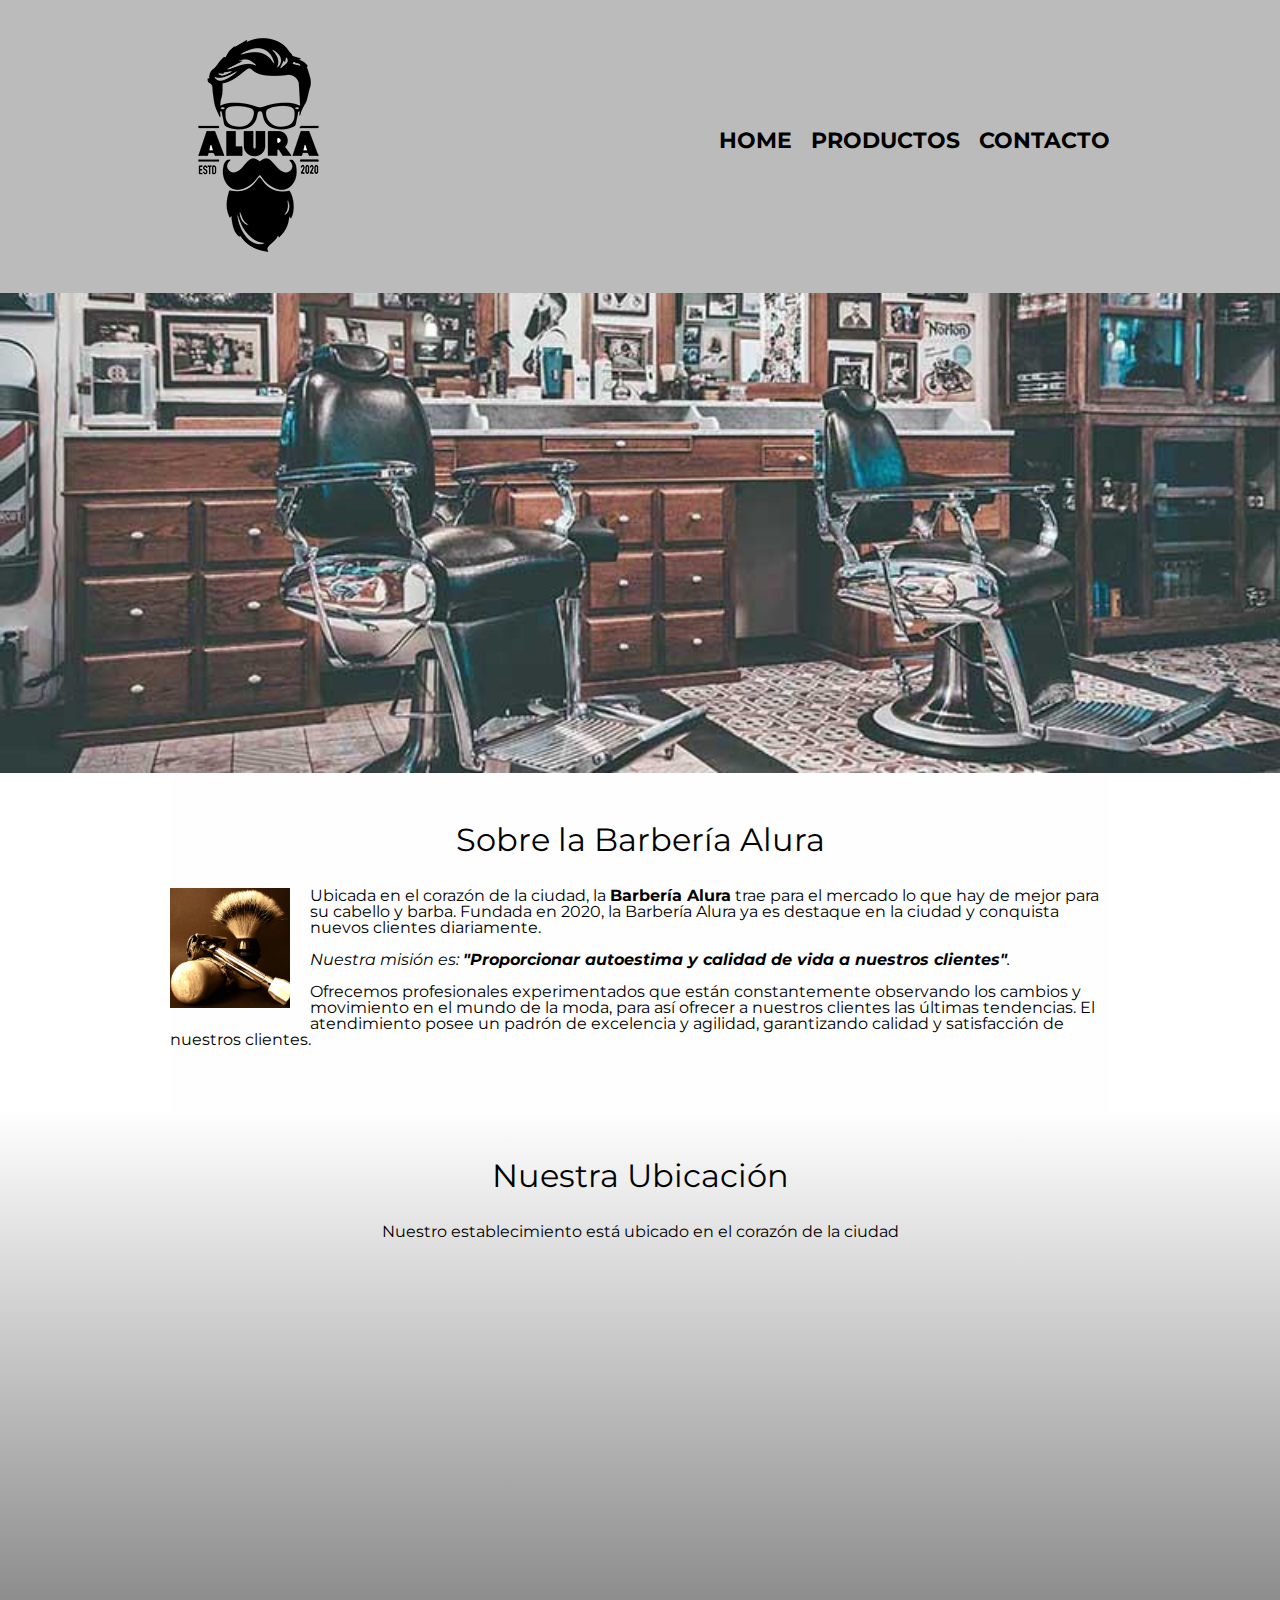
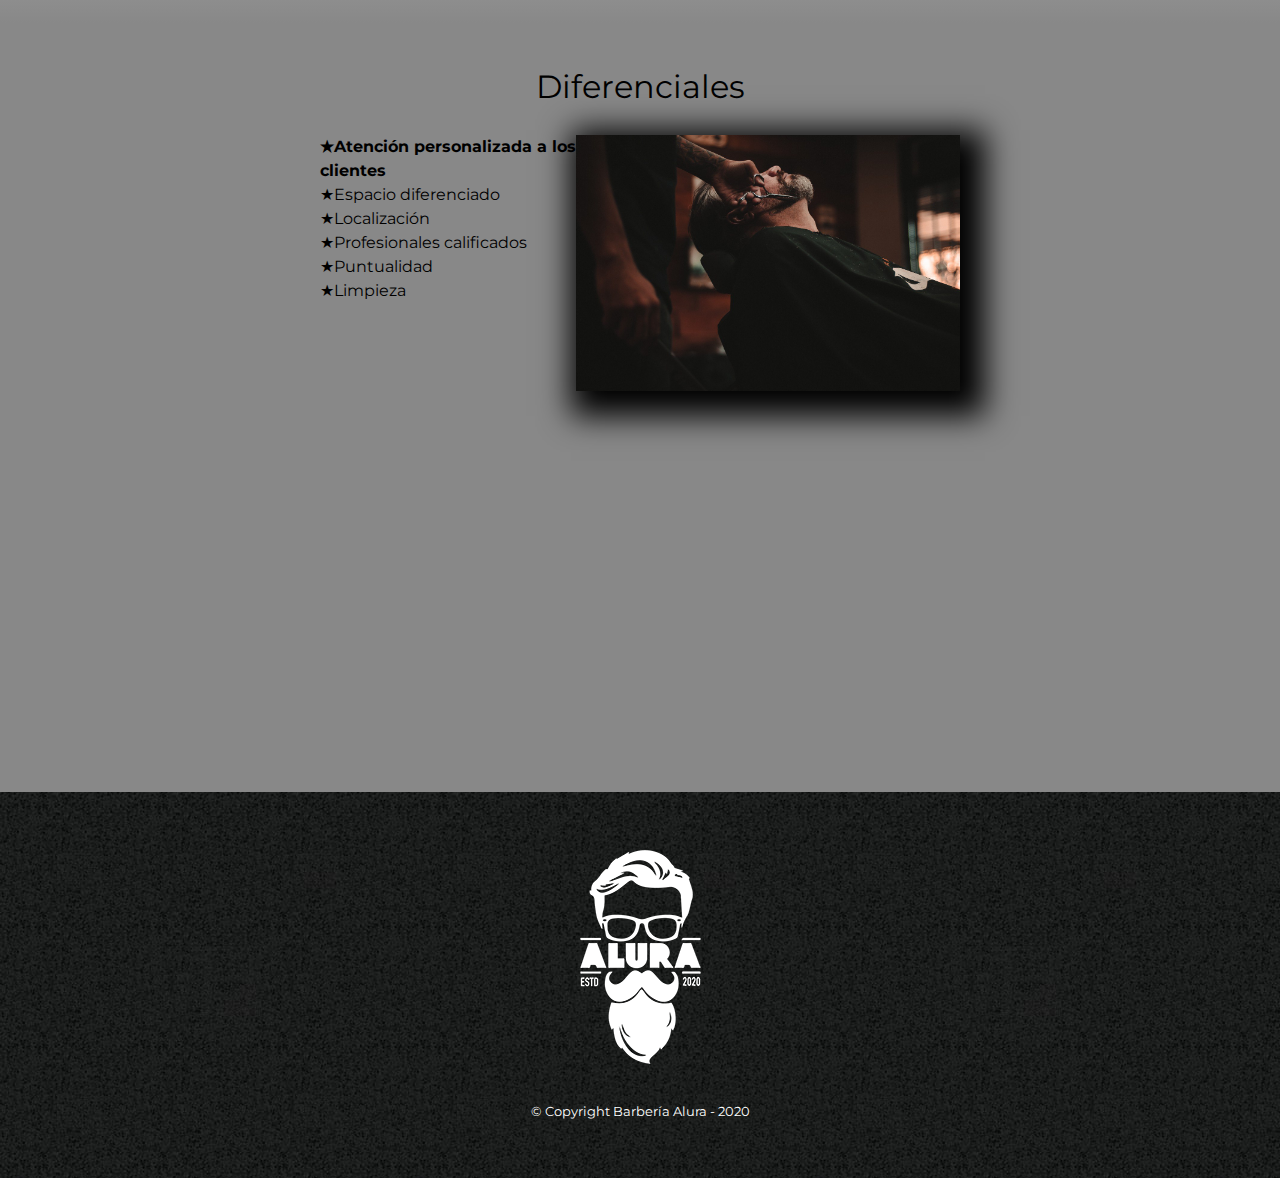
<file: index.html>
<!DOCTYPE html>

<html lang="es">
    
    <head>
        <meta charset="UTF-8">
        <meta name="viewport" content="width=device-width">
        <title>Barbería Alura para cablleros de gran estilo</title>
        <link rel="stylesheet" href="reset.css">
        <link rel="stylesheet" href="style.css">
        <link href="https://fonts.googleapis.com/css2?family=Montserrat:wght@300&display=swap" rel="stylesheet">
    </head>

    <body>

        <header>
            <div class="caja">
                <h1><img src="imagenes/logo.png"></h1>
                <nav>
                    <ul>
                        <li><a href="index.html">Home</a></li>
                        <li><a href="productos.html">Productos</a></li>
                        <li><a href="contacto.html">Contacto</a></li>
                    </ul>
                </nav>
            </div>
        </header>

        <img class="banner" src="banner/banner.jpg">
        
        <main>
            
            <section class="principal">

                <h2 class="titulo-principal">Sobre la Barbería Alura</h2>

                <img class="utensilios"  src="imagenes/utensilios.jpg" alt="Utensilios de un barbero.">
    
                <p>Ubicada en el corazón de la ciudad, la <strong>Barbería Alura</strong> trae para el mercado lo que hay de mejor para su cabello y barba. Fundada en 2020, la Barbería Alura ya es destaque en la ciudad y conquista nuevos clientes diariamente.</p>
    
                <p id="mision"><em>Nuestra misión es: <strong>"Proporcionar autoestima y calidad de vida a nuestros clientes"</strong>.</em></p>
    
                <p>Ofrecemos profesionales experimentados que están constantemente observando los cambios y movimiento en el mundo de la moda, para así ofrecer a nuestros clientes las últimas tendencias. El atendimiento posee un padrón de excelencia y agilidad, garantizando calidad y satisfacción de nuestros clientes.</p> 
    
            </section>

            <section class="mapa">
                <h3 class="titulo-principal">Nuestra Ubicación</h3>
                <p>Nuestro establecimiento está ubicado en el corazón de la ciudad</p>

                <div class="mapa-contenido">
                    <iframe src="https://www.google.com/maps/embed?pb=!1m18!1m12!1m3!1d34784.869470159!2d-46.65499870427411!3d-23.593248407555798!2m3!1f0!2f0!3f0!3m2!1i1024!2i768!4f13.1!3m3!1m2!1s0x94ce5a2b2ed7f3a1%3A0xab35da2f5ca62674!2sCaelum%20-%20Education%20and%20Innovation!5e0!3m2!1ses-419!2sbr!4v1602972945026!5m2!1ses-419!2sbr" width="100%" height="300" frameborder="0" style="border:0;" allowfullscreen="" aria-hidden="false" tabindex="0"></iframe>
                </div>


            </section>
            
            <section class="diferenciales">
    
                <h3 class="titulo-principal">Diferenciales</h3>
            
                <div class="contenido-diferenciales">
                    <ul class="lista-diferenciales">
                        <li class="items">Atención personalizada a los clientes</li>
                        <li class="items">Espacio diferenciado</li>
                        <li class="items">Localización</li>
                        <li class="items">Profesionales calificados</li>
                        <li class="items">Puntualidad</li>
                        <li class="items">Limpieza</li>
                    </ul><img src="diferenciales/diferenciales.jpg" class="imagen-diferenciales">
                </div>
                <div class="video">
                    <iframe width="100%" height="315" src="https://www.youtube.com/embed/wcVVXUV0YUY" frameborder="0" allow="accelerometer; autoplay; clipboard-write; encrypted-media; gyroscope; picture-in-picture" allowfullscreen></iframe>
                </div>
                
            </section>


            
        </main>
        
        <footer>
            <img src="imagenes/logo-blanco.png">
            <p class="copyright">&copy Copyright Barbería Alura - 2020</p>
        </footer>
        
    </body>
</html>
</file>
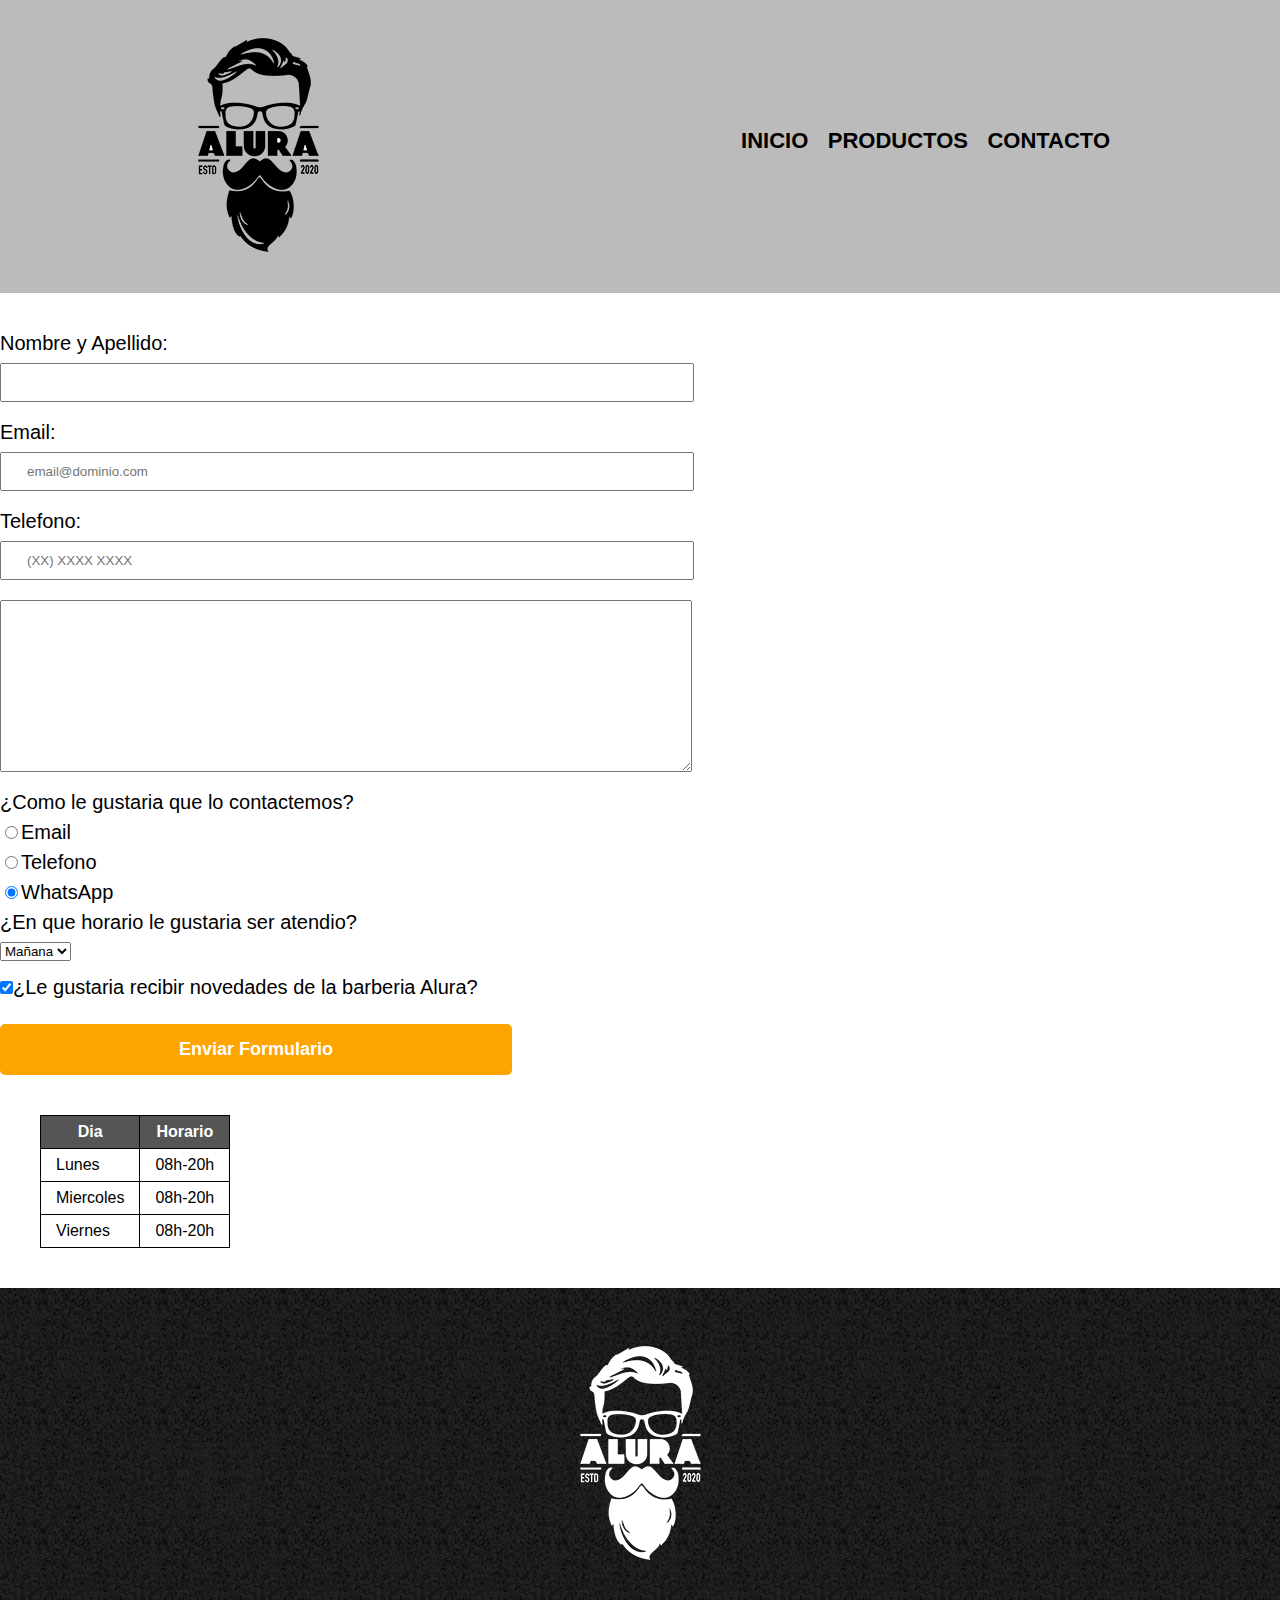
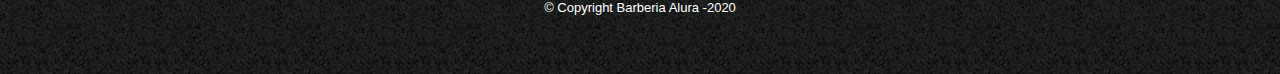
<file: contacto.html>
<!DOCTYPE html>
<html lang="es">
    <head>
        <meta charset="UTF-8" />
        <meta http-equiv="X-UA-Compatible" content="IE=edge" />
        <meta name="viewport" content="width=device-width, initial-scale=1.0" />
        <link rel="stylesheet" href="reset.css" />
        <link rel="stylesheet" href="style.css" />
        <title>Contacto -Barberia Alura</title>
    </head>
    <body>
        <header>
            <div class="caja">
                <h1>
                    <img src="imagenes/logo.png" alt="Logo barberia alura" />
                </h1>
                <nav>
                    <ul>
                        <li><a href="index.html">Inicio</a></li>
                        <li><a href="productos.html">Productos</a></li>
                        <li><a href="contacto.html">Contacto</a></li>
                    </ul>
                </nav>
            </div>
        </header>
        <main>
            <form>
                <label for="nombreapellido">Nombre y Apellido: </label>
                <input
                    type="text"
                    id="nombreapellido"
                    class="input-padron"
                    required
                />

                <label for="correoelectronico">Email:</label>
                <input
                    type="email"
                    id="correoelectronico"
                    class="input-padron"
                    required
                    placeholder="email@dominio.com"
                />

                <label for="telefono">Telefono:</label>
                <input
                    type="tel"
                    id="telefono"
                    class="input-padron"
                    required
                    placeholder="(XX) XXXX XXXX"
                />

                <label for="Mensaje"></label>
                <textarea
                    name=""
                    id="mensaje"
                    cols="70"
                    rows="10"
                    class="input-padron"
                    required
                ></textarea>
                <fieldset>
                    <!-- Agrupa items que pertenecen al mismo grupo (fieldset)-->
                    <legend>¿Como le gustaria que lo contactemos?</legend>
                    <label for="radio-email"
                        ><input
                            type="radio"
                            name="contacto"
                            value="email"
                            id="radio-email"
                        />Email</label
                    >

                    <label for="radio-telefono"
                        ><input
                            type="radio"
                            name="contacto"
                            value="telefono"
                            id="radio-email"
                        />Telefono</label
                    >

                    <label for="radio-whatsapp"
                        ><input
                            type="radio"
                            name="contacto"
                            value="email"
                            id="radio-whatsapp"
                            checked
                        />WhatsApp</label
                    >
                </fieldset>

                <fieldset>
                    <legend>¿En que horario le gustaria ser atendio?</legend>
                    <select name="" id="">
                        <option value="">Mañana</option>
                        <option value="">Tarde</option>
                        <option value="">Noche</option>
                    </select>
                </fieldset>
                <label
                    ><input class="checkbox" type="checkbox" checked />¿Le
                    gustaria recibir novedades de la barberia Alura?</label
                >
                <input type="submit" value="Enviar Formulario" class="enviar" />
            </form>
            <table>
                <thead>
                    <tr>
                        <th>Dia</th>
                        <th>Horario</th>
                    </tr>
                </thead>
                <tbody>
                    <tr>
                        <td>Lunes</td>
                        <td>08h-20h</td>
                    </tr>
                    <tr>
                        <td>Miercoles</td>
                        <td>08h-20h</td>
                    </tr>
                    <tr>
                        <td>Viernes</td>
                        <td>08h-20h</td>
                    </tr>
                </tbody>
            </table>
        </main>
        <footer>
            <img src="imagenes/logo-blanco.png" alt="Logo barberia alura" />
            <p class="copyright">&copy Copyright Barberia Alura -2020</p>
        </footer>
    </body>
</html>
</file>
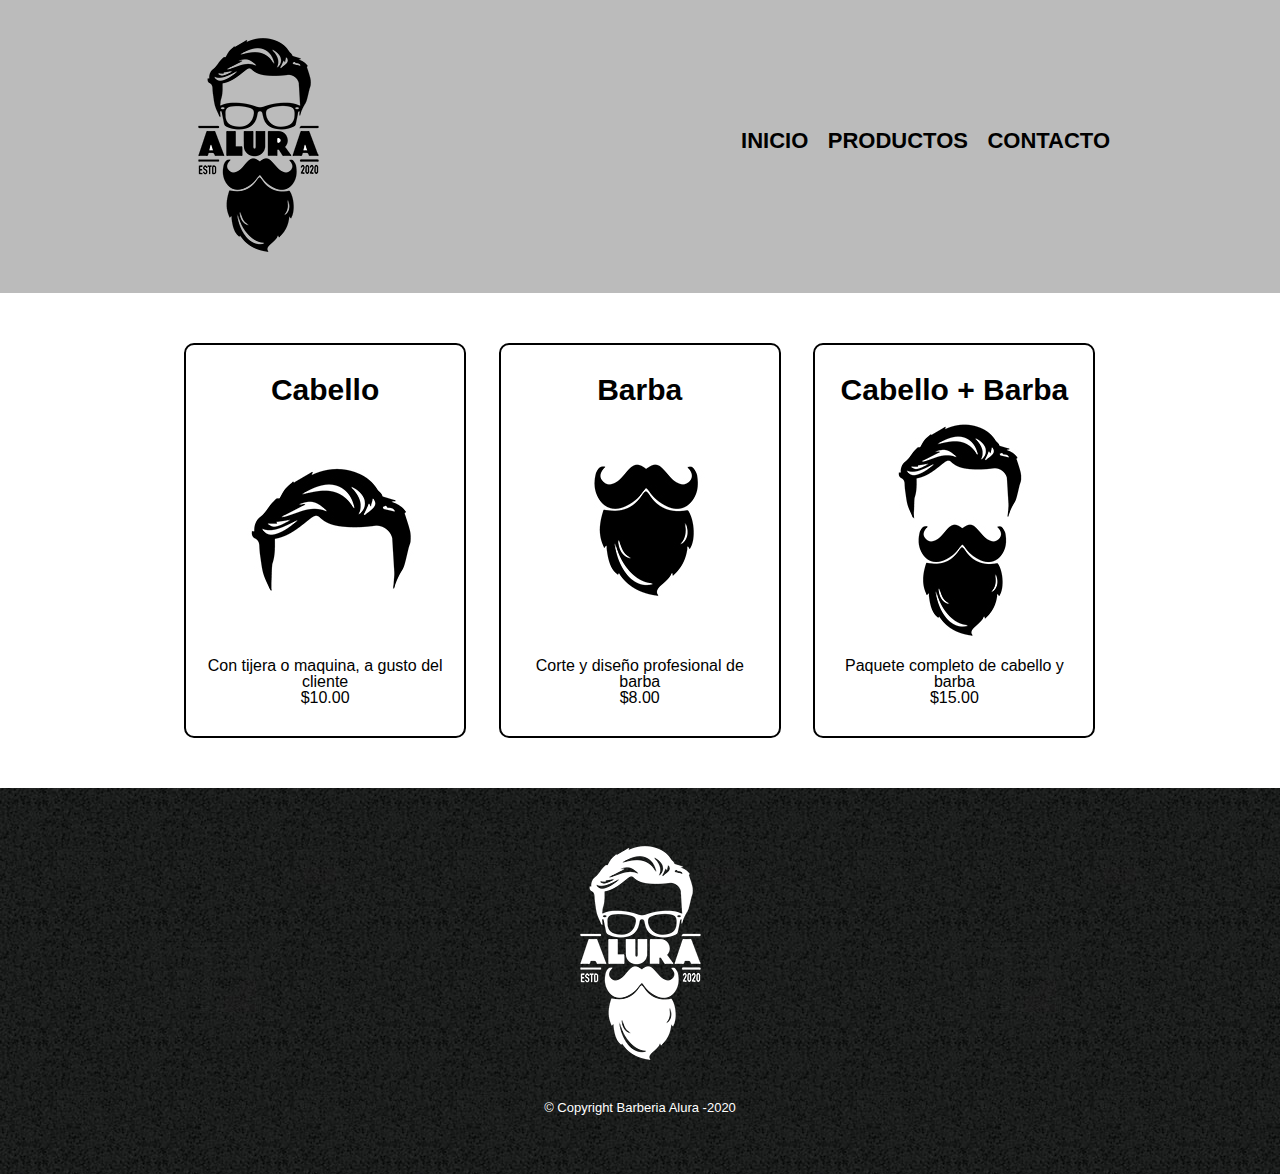
<file: index2.html>
<!DOCTYPE html>
<html lang="en">
    <head>
        <meta charset="UTF-8" />
        <meta http-equiv="X-UA-Compatible" content="IE=edge" />
        <meta name="viewport" content="width=device-width, initial-scale=1.0" />
        <link rel="stylesheet" href="reset.css" />
        <link rel="stylesheet" href="style.css" />
        <title>Document</title>
    </head>
    <body>
        <header>
            <div class="caja">
                <h1><img src="imagenes/logo.png" alt="" /></h1>
                <nav>
                    <ul>
                        <li><a href="index.html">Inicio</a></li>
                        <li><a href="productos.html">Productos</a></li>
                        <li><a href="contacto.html">Contacto</a></li>
                    </ul>
                </nav>
            </div>
        </header>
        <main>
            <ul class="productos">
                <li>
                    <h2>Cabello</h2>
                    <img src="imagenes/cabello.jpg" alt="" />
                    <p class="productos-descripcion">
                        Con tijera o maquina, a gusto del cliente
                    </p>
                    <p class="productos-precio">$10.00</p>
                </li>
                <li>
                    <h2>Barba</h2>
                    <img src="imagenes/barba.jpg" alt="" />
                    <p class="productos-descripcion">
                        Corte y diseño profesional de barba
                    </p>
                    <p class="productos-precio">$8.00</p>
                </li>
                <li>
                    <h2>Cabello + Barba</h2>
                    <img src="imagenes/cabello+barba.jpg" alt="" />
                    <p class="productos-descripcion">
                        Paquete completo de cabello y barba
                    </p>
                    <p class="productos-precio">$15.00</p>
                </li>
            </ul>
        </main>
        <footer>
            <img src="imagenes/logo-blanco.png" alt="" />
            <p class="copyright">&copy Copyright Barberia Alura -2020</p>
        </footer>
    </body>
</html>
</file>
<file: style.css>
body{
    font-family: 'Montserrat', sans-serif;
}

header {
    background-color: #BBBBBB;
    padding: 20px 0;
}

.caja{
    width: 940px;
    position: relative;
    margin: 0 auto;
}

nav{
    position: absolute;
    top:110px;
    right: 0;
}

nav li{
    display: inline;
    margin: 0 0 0 15px;
}

nav a{
    text-transform: uppercase;
    color: #000000;
    font-weight: bold;
    font-size: 22px;
    text-decoration: none;
}

nav a:hover{
    color: #c78c19;
    text-decoration: underline;
}

.productos{
    width: 940px;
    margin: 0 auto;
    padding: 50px;
}


.productos li{
    display: inline-block;
    text-align: center;
    width: 30%;
    vertical-align: top;
    margin: 0 1.5%;
    padding: 30px 20px;
    box-sizing: border-box;
    border: 2px solid #000000;
    border-radius: 10px;
}

.productos li:hover{
    border-color:#c78c19;
}

.productos li:active{
    border-color:#088c19;
}

.productos h2{
    font-size: 30px;
    font-weight: bold;
}

.productos li:hover h2{
    font-size: 33px;
}

.producto-descripcion{
    font-size: 18px;
}

.producto-precio{
    font-size: 20px;
    font-weight: bold;
    margin-top:10px;
}

footer{
    text-align: center;
    background: url(imagenes/bg.jpg);
    padding:40px;
}

.copyright{
    color:#FFFFFF;
    font-size: 13px;
    margin:20px;
}

form{
    margin: 40px 0;
}

form label, form legend{
    display: block;
    font-size: 20px;
    margin: 0 0 10px;
}

.input-padron{
    display: block;
    margin: 0 0 20px;
    padding: 10px 25px;
    width: 50%;
}

.checkbox{
    margin:20px 0;
}

.enviar{
    width: 40%;
    padding: 15px 0;
    font-size: 18px;
    font-weight: bold;
    color:white;
    background: orange;
    border:none;
    border-radius: 5px;
    transition: 1s all;
    cursor:pointer;
}

.enviar:hover{
    background: darkorange;
    transform: scale(1.2); /* aumenta el tamaño al pasar el cursor*/
}

table{
    margin: 40px 40px;
}

thead{
    background: #555555;
    color:white;
    font-weight: bold;
}

td,th{
    border: 1px solid #000000;
    padding: 8px 15px;
}

/*Aquí inicia el CSS para nuestra home*/

.banner{
    width: 100%;
}
/*Selectores avazandos*/

/* main > p{
background: red;
}
img + p{
    background: yellow;
}
img ~ p{
    background: green;
} */

/* .principal p:not(#mision){
    background: orange;
} */
.principal{
    padding: 3em 0;
    background: #FEFEFE;
    width: 940px;
    margin: 0 auto; 
}

.titulo-principal{
    text-align: center;
    font-size: 2em; /* 2 veces el tamaño por defecto que tiene el navegador*/
    margin: 0 0 1em; /* 1 vez el tamaño por defecto */
    clear:left; /* cualquier configuracion que venga despues de la izquiera la limpia */
}

.principal p{
    margin: 0 0 1em;
}

.principal strong{
    font-weight: bold;
}

.principal em{
    font-style: italic;
}

.utensilios{
    width: 120px;
    float:left;
    margin: 0 20px 20px 0;
}

.mapa{
    padding: 3em 0;
    background: linear-gradient(#FEFEFE, #888888)
}

.mapa p{
    margin: 0 0 2em;
    text-align: center;
}

.mapa-contenido{
    width: 940px;
    margin: 0 auto;
}

.diferenciales{
    padding: 3em 0;
    background: #888888;
}

.contenido-diferenciales{
    width: 640px;
    margin: 0 auto;
}

.lista-diferenciales{
    width: 40%;
    display: inline-block;
    vertical-align: top;
}

.items{
    line-height: 1.5;
}

.items:before{
    content:"★"
}

.items:first-child{
    /* pseudoclases*/
    font-weight: bold; /*de todos los items al primero se le aplica negrita */
}

.imagen-diferenciales{
    width: 60%;
    transition: 400ms;
     /*sombras*/
    box-shadow: 10px 10px  30px 15px #000000;
}
.imagen-diferenciales:hover{
    opacity: 0.5;
}

.video{
    width: 560px;
    margin: 1em auto;
}

@media screen and (max-width:480px){
    h1{
        text-align: center;
    }
    nav{
        position: static;
    }
    .caja, .principal, .mapa-contenido, .contenido-diferenciales, .video {
        width: auto;
    }
    .lista-diferenciales, .imagen-diferenciales{
        width: 100%;
    }
}
</file>
